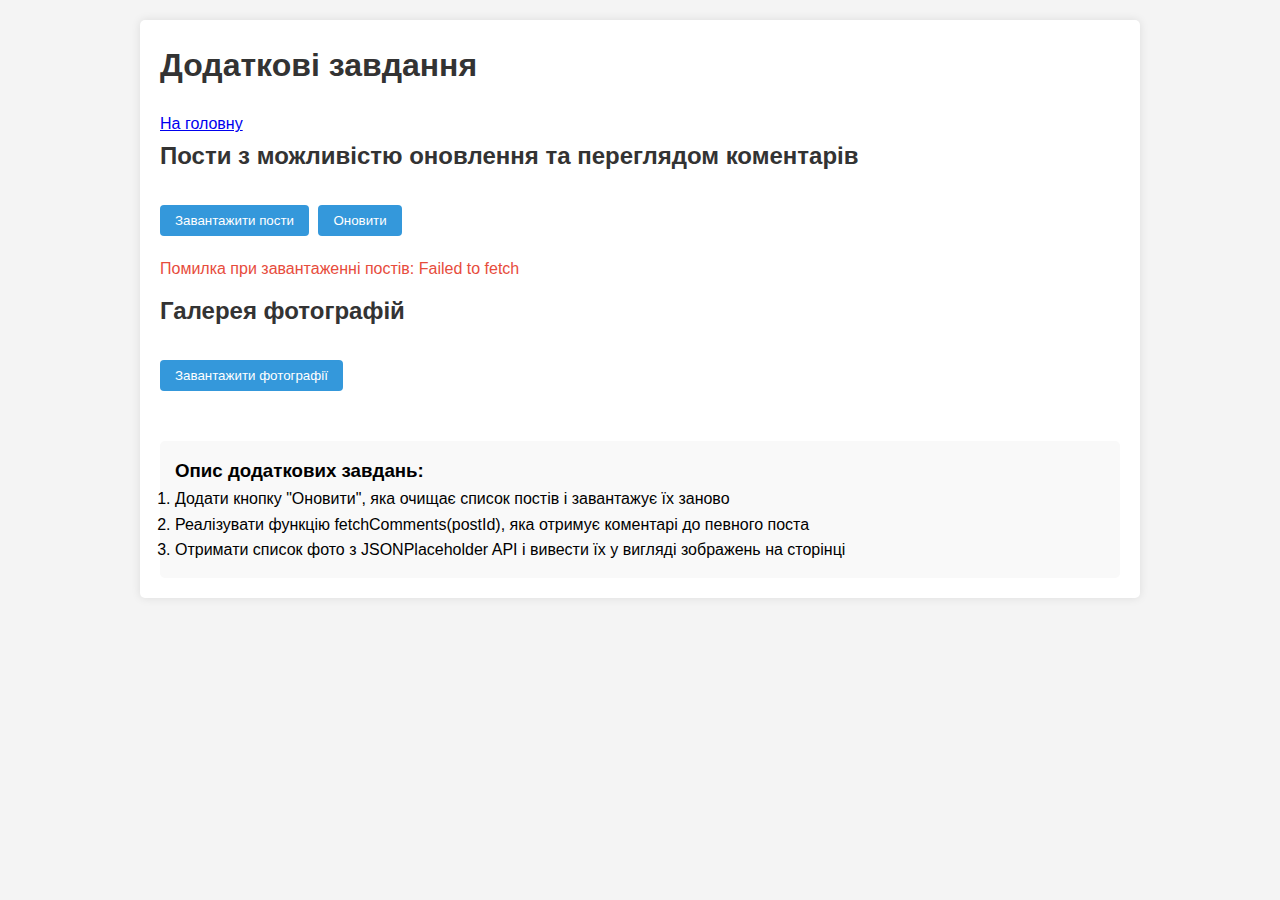
<file: additional.html>
<!DOCTYPE html>
<html lang="uk">
<head>
    <meta charset="UTF-8">
    <meta name="viewport" content="width=device-width, initial-scale=1.0">
    <title>Додаткові завдання</title>
    <link rel="stylesheet" href="css/style.css">
</head>
<body>
    <div class="container">
        <h1>Додаткові завдання</h1>
        <a href="index.html">На головну</a>
        
        <div class="task-content">
            <h2>Пости з можливістю оновлення та переглядом коментарів</h2>
            
            <div class="controls">
                <button id="loadPostsBtn">Завантажити пости</button>
                <button id="refreshPostsBtn">Оновити</button>
            </div>
            
            <div id="postsList"></div>
            
            <h2>Галерея фотографій</h2>
            <button id="loadPhotosBtn">Завантажити фотографії</button>
            <div id="photoGallery" class="photo-gallery"></div>
            
            <div class="info">
                <h3>Опис додаткових завдань:</h3>
                <ol>
                    <li>Додати кнопку "Оновити", яка очищає список постів і завантажує їх заново</li>
                    <li>Реалізувати функцію fetchComments(postId), яка отримує коментарі до певного поста</li>
                    <li>Отримати список фото з JSONPlaceholder API і вивести їх у вигляді зображень на сторінці</li>
                </ol>
            </div>
        </div>
    </div>
    
    <script src="js/additional.js"></script>
</body>
</html>
</file>
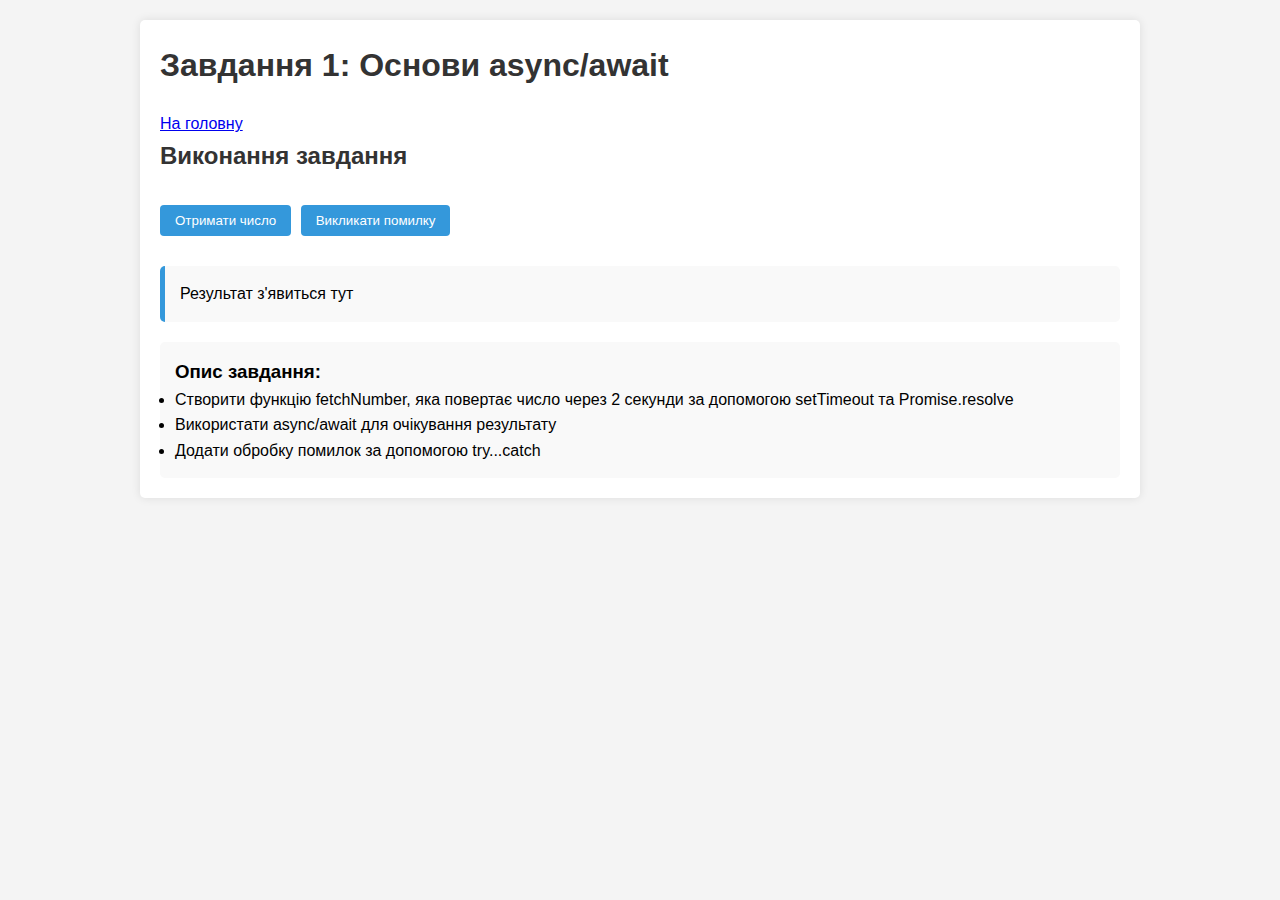
<file: task1.html>
<!DOCTYPE html>
<html lang="uk">
<head>
    <meta charset="UTF-8">
    <meta name="viewport" content="width=device-width, initial-scale=1.0">
    <title>Завдання 1: Основи async/await</title>
    <link rel="stylesheet" href="css/style.css">
</head>
<body>
    <div class="container">
        <h1>Завдання 1: Основи async/await</h1>
        <a href="index.html">На головну</a>
        
        <div class="task-content">
            <h2>Виконання завдання</h2>
            <button id="getNumberBtn">Отримати число</button>
            <button id="getErrorBtn">Викликати помилку</button>
            
            <div id="result" class="result">Результат з'явиться тут</div>
            
            <div class="info">
                <h3>Опис завдання:</h3>
                <ul>
                    <li>Створити функцію fetchNumber, яка повертає число через 2 секунди за допомогою setTimeout та Promise.resolve</li>
                    <li>Використати async/await для очікування результату</li>
                    <li>Додати обробку помилок за допомогою try...catch</li>
                </ul>
            </div>
        </div>
    </div>
    
    <script src="js/task1.js"></script>
</body>
</html>
</file>
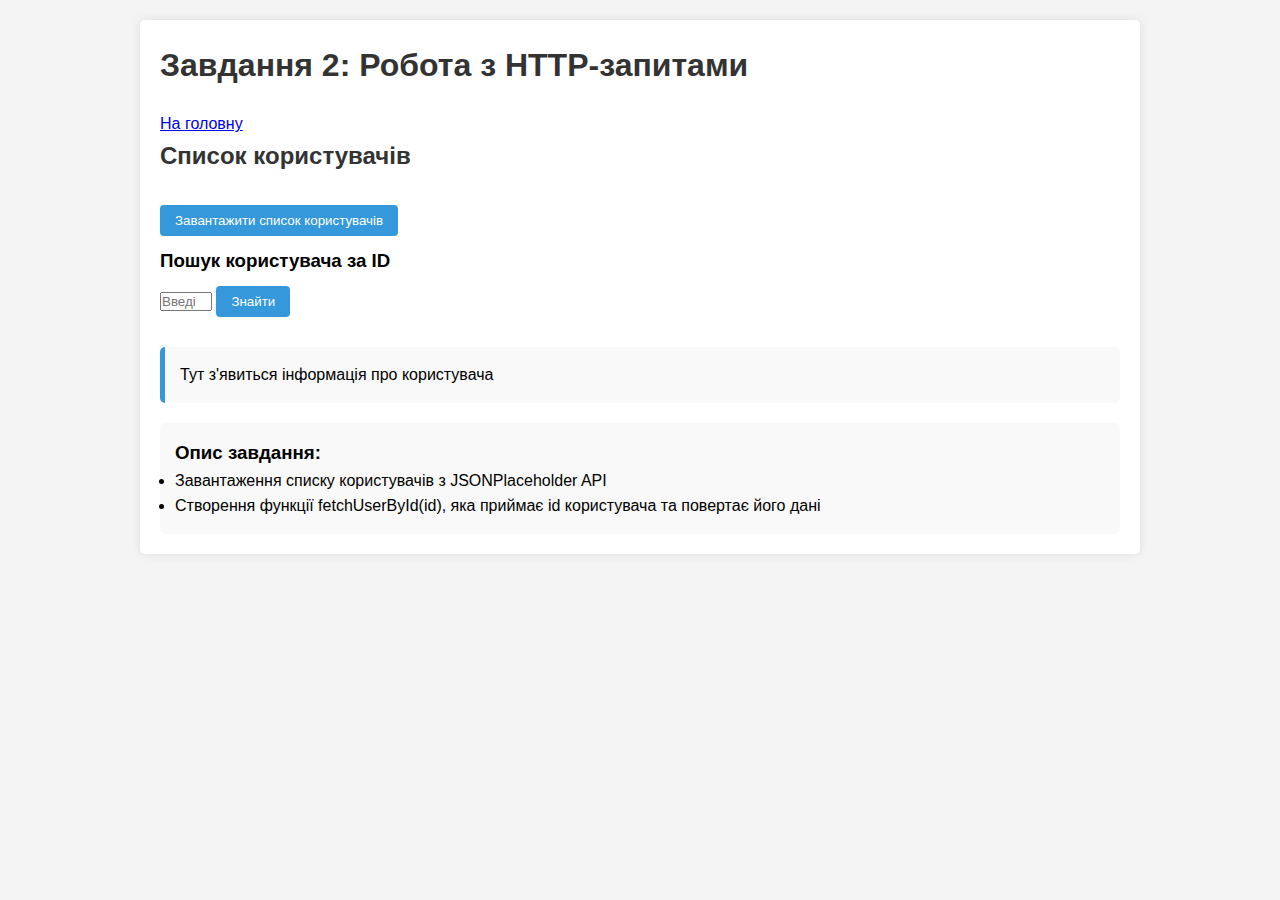
<file: task2.html>
<!DOCTYPE html>
<html lang="uk">
<head>
    <meta charset="UTF-8">
    <meta name="viewport" content="width=device-width, initial-scale=1.0">
    <title>Завдання 2: Робота з HTTP-запитами</title>
    <link rel="stylesheet" href="css/style.css">
</head>
<body>
    <div class="container">
        <h1>Завдання 2: Робота з HTTP-запитами</h1>
        <a href="index.html">На головну</a>
        
        <div class="task-content">
            <h2>Список користувачів</h2>
            <button id="loadUsersBtn">Завантажити список користувачів</button>
            
            <div class="user-search">
                <h3>Пошук користувача за ID</h3>
                <input type="number" id="userId" placeholder="Введіть ID користувача" min="1" max="10">
                <button id="findUserBtn">Знайти</button>
            </div>
            
            <div id="userResult" class="result">Тут з'явиться інформація про користувача</div>
            
            <div id="usersList"></div>
            
            <div class="info">
                <h3>Опис завдання:</h3>
                <ul>
                    <li>Завантаження списку користувачів з JSONPlaceholder API</li>
                    <li>Створення функції fetchUserById(id), яка приймає id користувача та повертає його дані</li>
                </ul>
            </div>
        </div>
    </div>
    
    <script src="js/task2.js"></script>
</body>
</html>
</file>
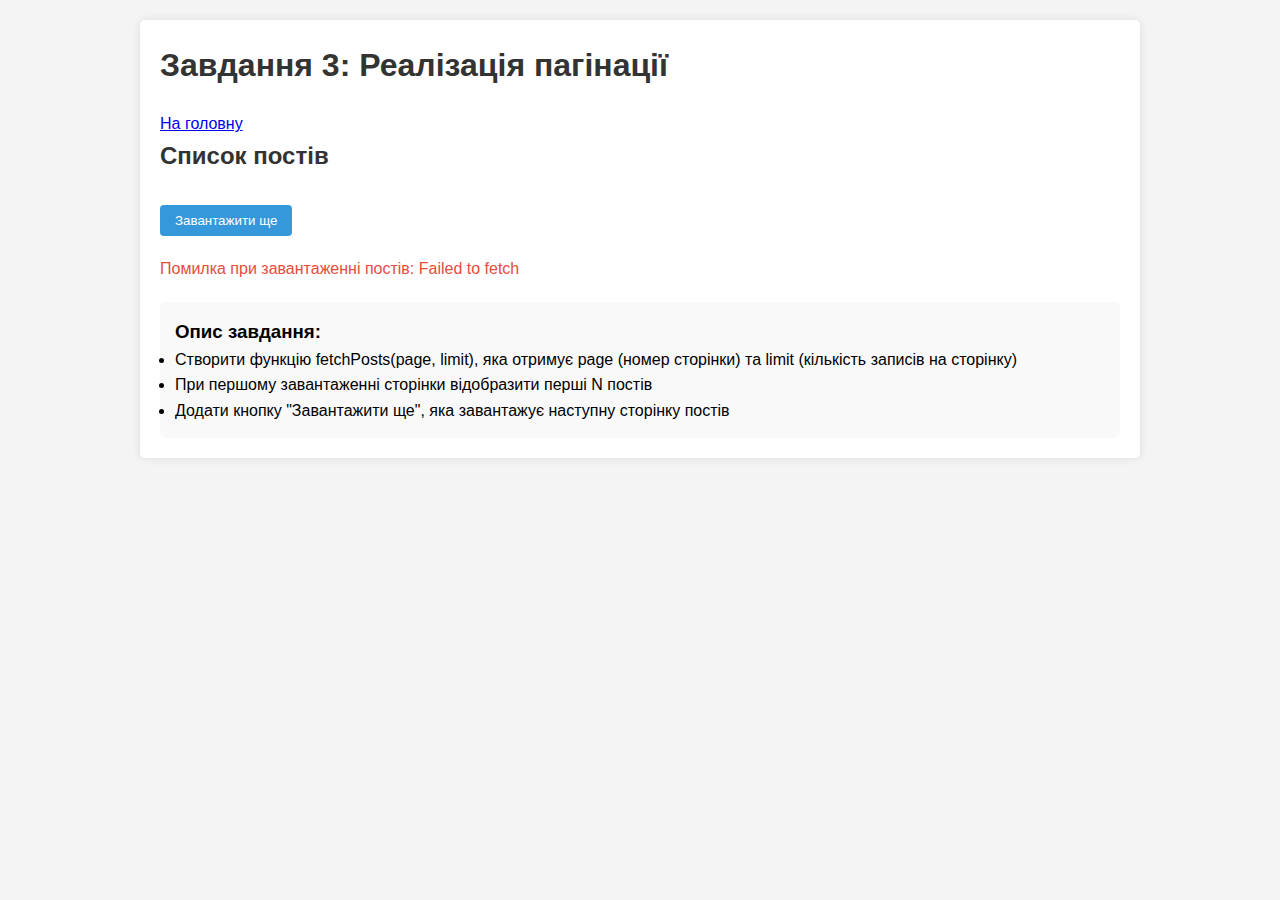
<file: task3.html>
<!DOCTYPE html>
<html lang="uk">
<head>
    <meta charset="UTF-8">
    <meta name="viewport" content="width=device-width, initial-scale=1.0">
    <title>Завдання 3: Реалізація пагінації</title>
    <link rel="stylesheet" href="css/style.css">
</head>
<body>
    <div class="container">
        <h1>Завдання 3: Реалізація пагінації</h1>
        <a href="index.html">На головну</a>
        
        <div class="task-content">
            <h2>Список постів</h2>
            
            <div class="controls">
                <button id="loadMoreBtn">Завантажити ще</button>
            </div>
            
            <div id="postsList"></div>
            
            <div class="info">
                <h3>Опис завдання:</h3>
                <ul>
                    <li>Створити функцію fetchPosts(page, limit), яка отримує page (номер сторінки) та limit (кількість записів на сторінку)</li>
                    <li>При першому завантаженні сторінки відобразити перші N постів</li>
                    <li>Додати кнопку "Завантажити ще", яка завантажує наступну сторінку постів</li>
                </ul>
            </div>
        </div>
    </div>
    
    <script src="js/task3.js"></script>
</body>
</html>
</file>
<file: css/style.css>
* {
    box-sizing: border-box;
    margin: 0;
    padding: 0;
}

body {
    font-family: Arial, sans-serif;
    line-height: 1.6;
    background-color: #f4f4f4;
    padding: 20px;
}

.container {
    max-width: 1000px;
    margin: 0 auto;
    background-color: #fff;
    padding: 20px;
    border-radius: 5px;
    box-shadow: 0 0 10px rgba(0, 0, 0, 0.1);
}

h1, h2 {
    color: #333;
    margin-bottom: 20px;
}

nav ul {
    list-style: none;
    margin-bottom: 20px;
}

nav ul li {
    margin-bottom: 10px;
}

nav ul li a {
    display: block;
    padding: 10px;
    background-color: #3498db;
    color: #fff;
    text-decoration: none;
    text-align: center;
    border-radius: 5px;
    transition: background-color 0.3s;
}

nav ul li a:hover {
    background-color: #2980b9;
}

.info {
    background-color: #f9f9f9;
    padding: 15px;
    border-radius: 5px;
    margin-top: 20px;
}

button {
    padding: 8px 15px;
    background-color: #3498db;
    color: #fff;
    border: none;
    border-radius: 4px;
    cursor: pointer;
    margin: 10px 5px 10px 0;
}

button:hover {
    background-color: #2980b9;
}

.result {
    margin: 20px 0;
    padding: 15px;
    background-color: #f9f9f9;
    border-radius: 5px;
    border-left: 5px solid #3498db;
}

.error {
    color: #e74c3c;
    margin: 10px 0;
}

.user-card, .post-card {
    background-color: #fff;
    padding: 15px;
    margin-bottom: 15px;
    border-radius: 5px;
    box-shadow: 0 2px 5px rgba(0, 0, 0, 0.1);
}

.user-card h3, .post-card h3 {
    color: #3498db;
    margin-bottom: 10px;
}

.photo-gallery {
    display: grid;
    grid-template-columns: repeat(auto-fill, minmax(200px, 1fr));
    gap: 15px;
    margin-top: 20px;
}

.photo-item {
    background-color: #fff;
    border-radius: 5px;
    box-shadow: 0 2px 5px rgba(0, 0, 0, 0.1);
    overflow: hidden;
}

.photo-item img {
    width: 100%;
    height: auto;
    display: block;
}

.photo-item p {
    padding: 10px;
    color: #666;
    font-size: 0.9em;
}

.comments-container {
    margin-top: 10px;
    padding: 10px;
    background-color: #f5f5f5;
    border-radius: 5px;
}

.comment {
    padding: 8px;
    margin-bottom: 8px;
    background-color: #fff;
    border-radius: 4px;
    border-left: 3px solid #3498db;
}

.comment:last-child {
    margin-bottom: 0;
}
</file>
